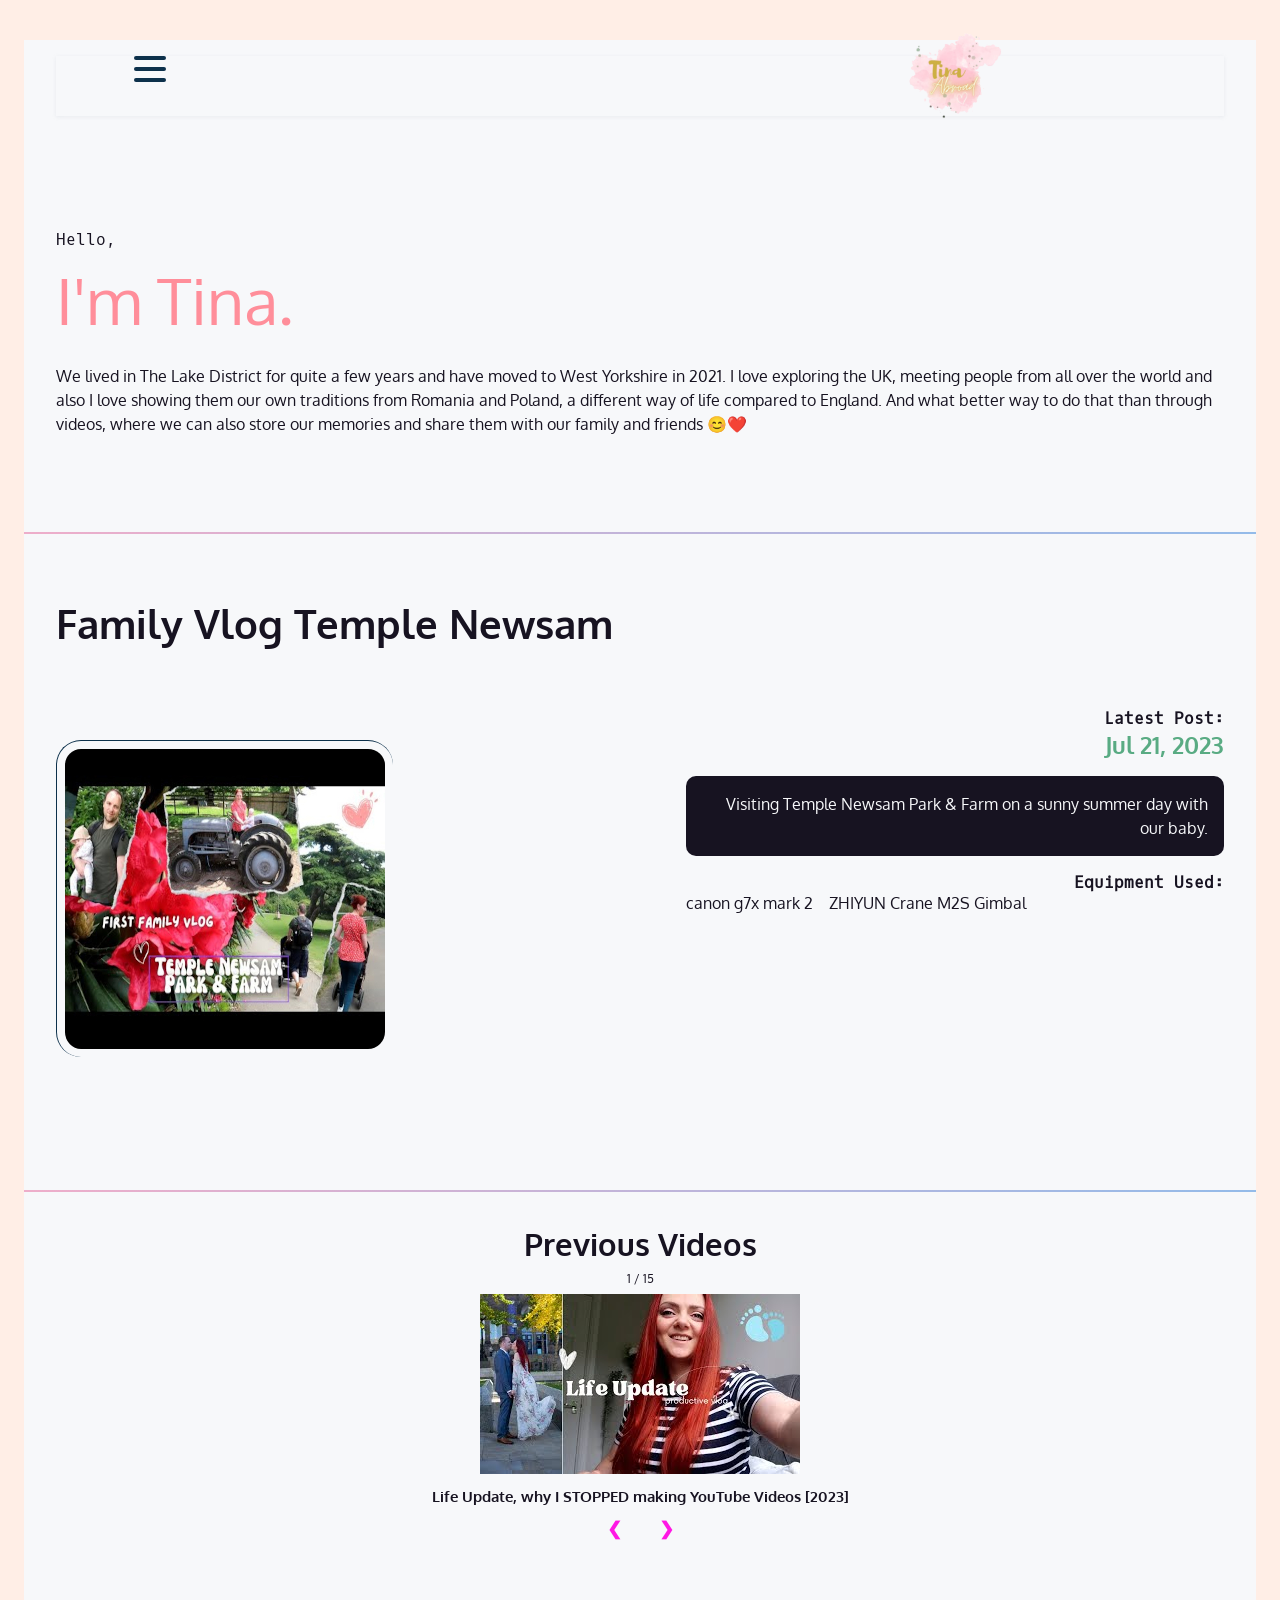
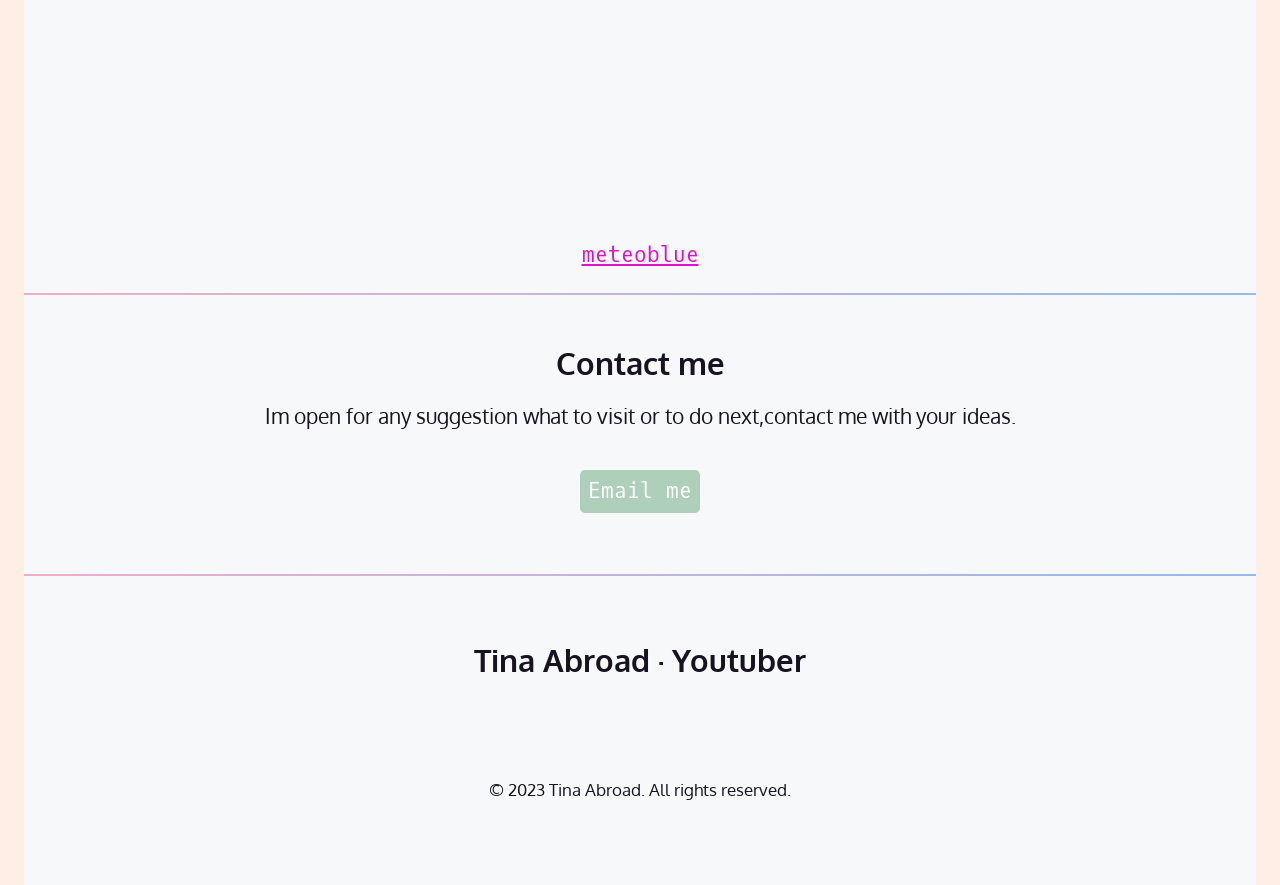
<file: index.html>
<!DOCTYPE html>
<html lang="en">
<head>
    <meta charset="UTF-8">
    <meta http-equiv="X-UA-Compatible" content="IE=edge">
    <meta name="viewport" content="width=device-width, initial-scale=1.0">
    <meta name="description" content="Hello, I'm Tina.
    I am a Romanian living in England with my Polish husband Chris and our new baby boy Tommy :)
 
We lived in The Lake District for quite a few years and have moved to West Yorkshire in 2021.
   I love exploring the UK, meeting people from all over the world and also I love showing them our own traditions from Romania and Poland, a different way of life compared to England. And what better way to do that than through videos, where we can also store our memories and share them with our family and friends 😊❤️">
    <meta name="keywords" content="HTML, CSS, JavaScript, Youtube, Instagram, Facebook,
    Tina Abroad, Tina, Github">
    <meta name="author" content="Tina Abroad">
    
    <link rel="preconnect" href="https://fonts.googleapis.com">
<link rel="preconnect" href="https://fonts.gstatic.com" crossorigin>
<link href="https://fonts.googleapis.com/css2?family=Oxygen+Mono&display=swap" rel="stylesheet">
<link rel="preconnect" href="https://fonts.googleapis.com">
<link rel="preconnect" href="https://fonts.gstatic.com" crossorigin>
<link href="https://fonts.googleapis.com/css2?family=Oxygen&display=swap" rel="stylesheet">
    <link href="css/webfonts/all.css" rel="stylesheet">
    <title>Tina Abroad Website </title>
    <link href="css/style.css" rel="stylesheet">
    <script data-goatcounter="https://666.goatcounter.com/count"
        async src="//gc.zgo.at/count.js"></script>
      
    
</head>
<body>
  <!-- Back to top button -->

  <button class="button"><span class="fa-solid fa-arrow-up"></span></button>
  <script src="button.js"></script>

  <div class="section-white">
    <nav>
        
          <div class="navbar">
            <div class="container nav-container">
                <input class="checkbox" type="checkbox" name="" id="" />
                <div class="hamburger-lines">
                  <span class="line line1"></span>
                  <span class="line line2"></span>
                  <span class="line line3"></span>
                </div>  
              <div class="logo">
                <h1><img src="img/tina logo 125x125px.png"></i></a></h1>
                
              </div>
              <div class="menu-items">
                <li><a href="#projects">Latest News</a></li>
                <li><a href="#Slideshow">Previous videos</a></li>
                <li><a href="#contact">Contact</a></li>
                <li><a href="#footer">Subscribe</a></li>
                <li><a href="https://www.facebook.com/TinaAbroad"><span class="fa-brands fa-square-facebook"></span><span class="sr-only">Facebook</span></a></li>
        <li><a href="https://www.instagram.com/tinatinutza/"><span class="fa-brands fa-instagram"aria-hidden="true"></span><span class="sr-only">Instagram</span></a></li>
        <li><a href="https://www.youtube.com/c/TinaAbroad"><span class="fa-brands fa-youtube"aria-hidden="true"></span><span class="sr-only">Youtube</span>  </a></li>
              </div>
            </div>
          </div>

        
      </nav>
      
      <section id="google">
        <script type="text/javascript">
          function googleTranslateElementInit() {
            new google.translate.TranslateElement({pageLanguage: 'en'}, 'google');
          }
          </script>
          
          <script type="text/javascript" src="//translate.google.com/translate_a/element.js?cb=googleTranslateElementInit"></script>
        </section>
      
      <div class="section-white">
      <section id="intro">
        <p class="name">Hello,<span> I'm Tina.</span></p>
      
      
        <h2></h2>
      
        <p>We lived in The Lake District for quite a few years and have moved to West Yorkshire in 2021.
          I love exploring the UK, meeting people from all over the world and also I love showing them our own traditions from Romania and Poland, a different way of life compared to England. And what better way to do that than through videos, where we can also store our memories and share them with our family and friends 😊❤️</p>
      
      <p></p>
      </section>
      <div class="gradient"></div>

       

        <div class="section-white">
          <section id="projects">
            <h2>Family Vlog Temple Newsam</h2>
          <article>
            <div class="text">
          <h4>Latest Post:</h4>
            <h3>Jul 21, 2023</h3>
          <p class="blackbox"> Visiting Temple Newsam Park & Farm on a sunny summer day with our baby. </p>
            <h4>Equipment Used:</h4>
            <ul>
              <li>canon g7x mark 2</li>
              <li>ZHIYUN Crane M2S Gimbal</li>
            </ul>
            </div>
           
            <a href="https://www.youtube.com/watch?v=pDZkxZNfuxo"><img src="img/Baby Tommy Temple Newsam 320x300.jpg" alt="Family Vlog Temple Newsam" /></a>
            </article>
            </section>
            </div>
            <div class="gradient"></div>
            <div class="section-white">
              
      
            </section>
            <section id="Slideshow">
            <div class="slideshow-container">

              <!-- Full-width images with number and caption text -->
              <h1>Previous Videos </h1>
              <div class="mySlides">
                <div class="numbertext">1 / 15</div>
                <a href="https://www.youtube.com/watch?v=DQIgurdXBjw&t=26s"><img src="img/life update 320x180.jpg" alt="Life Update, why I STOPPED making YouTube Videos [2023]"></a>
                <div class="text1">Life Update, why I STOPPED making YouTube Videos [2023]</div>
              </div>
              <div class="mySlides">
                <div class="numbertext">2 / 15</div>
                <a href="https://www.youtube.com/watch?v=Kar7u9RR0QM&ab_channel=TinaTinuta"><img src="img/york 320x180.jpg " alt="Visiting YORK for the FIRST TIME"></a>
                <div class="text1">Visiting YORK for the FIRST TIME</div>
              </div>
              <div class="mySlides">
                <div class="numbertext">3 / 15</div>
                <a href="https://www.youtube.com/watch?v=5DHC-haopys&t=2s&ab_channel=TinaTinuta"><img src="img/sovata 320x180.jpg" alt="Holiday/Concediu in SOVATA [Spring/Primavara 2022] - ROMANIA"></a>
                <div class="text1">Holiday/Concediu in SOVATA [Spring/Primavara 2022] - ROMANIA</div>
              </div>
            
              <div class="mySlides">
                <div class="numbertext">4/ 15</div>
                <a href="https://www.youtube.com/watch?v=bOq-qFmtmzk&t=6s&ab_channel=TinaTinuta"><img src="img/cluj-napoca 320x180.jpg" alt="Holiday/Concediu in CLUJ - NAPOCA [Spring/Primavara2022] Romania"></a>
                <div class="text1">Holiday/Concediu in CLUJ - NAPOCA [Spring/Primavara2022] Romania</div>
              </div>
            
              <div class="mySlides">
                <div class="numbertext">5/ 15</div>
                <a href="https://www.youtube.com/watch?v=IptHZJ01M8Q&t=54s&ab_channel=TinaTinuta"><img src="img/temple-newsam 320x180.jpg"alt="Day Off - TEMPLE NEWSAM - Spring 2022 [Park, Farm, Woodlands]"></a>
                <div class="text1">Day Off - TEMPLE NEWSAM - Spring 2022 [Park, Farm, Woodlands]</div>
              </div>

              <div class="mySlides">
                <div class="numbertext">6/ 15</div>
                <a href="https://www.youtube.com/watch?v=8AOhTK170Do&t=1s&ab_channel=TinaTinuta"><img src="img/day off 320x180.jpg" alt="A Day of Filming & Street Photography in LEEDS [UK 2022]"></a>
                <div class="text1">A Day of Filming & Street Photography in LEEDS [UK 2022]</div>
              </div>

              <div class="mySlides">
                <div class="numbertext">7/ 15</div>
                <a href="https://www.youtube.com/watch?v=QYpgf95B_aM&t=25s&ab_channel=TinaTinuta"><img src="img/top5 320x180.jpg"  alt="My Top 5 FAVOURITE PLACES to RETRIEVE from the BUSY CITY [LEEDS - UK]
                  "></a>
                <div class="text1">My Top 5 FAVOURITE PLACES to RETRIEVE from the BUSY CITY [LEEDS - UK]</div>
              </div>

              <div class="mySlides">
                <div class="numbertext">8/ 15</div>
                <a href="https://www.youtube.com/watch?v=0ANUrdo9nMA&ab_channel=TinaTinuta"><img src="img/intro leeds 320x180.jpg" alt="Intro - LEEDS - West Yorkshire [UK] VLOG
                  "></a>
                <div class="text1">Intro - LEEDS - West Yorkshire [UK] VLOG</div>
              </div>

              <div class="mySlides">
                <div class="numbertext">9/ 15</div>
                <a href="https://www.youtube.com/watch?v=JlJB7jZXCJs&t=17s&ab_channel=TinaTinuta"><img src="img/zagan 2021 320x180.jpg" alt="Holiday in Żagań [2021] - POLAND
                  "></a>
                <div class="text1">Holiday in Żagań [2021] - POLAND</div>
              </div>

              <div class="mySlides">
                <div class="numbertext">10/ 15</div>
                <a href="https://www.youtube.com/watch?v=8DU0rD9eDGo&t=26s&ab_channel=TinaTinuta"><img src="img/travel zagan 320x180.jpg"alt="Traveling to POLAND from ENGLAND & BACK [2021]
                  "></a>
                <div class="text1">Traveling to POLAND from ENGLAND & BACK [2021]</div>
              </div>

              <div class="mySlides">
                <div class="numbertext">11/ 15</div>
                <a href="https://www.youtube.com/watch?v=N-pEi_mx0xg&t=324s&ab_channel=TinaTinuta"><img src="img/makeover pt2 320x180.jpg" alt="Abandoned GARDEN MAKEOVER on a BUDGET [Part 2] - Moving Vlog "></a>
                <div class="text1">Abandoned GARDEN MAKEOVER on a BUDGET [Part 2] - Moving Vlog</div>
              </div>

              <div class="mySlides">
               <div class="numbertext">12/ 15</div>
               <a href="https://www.youtube.com/watch?v=TFmCxrg7g9Q&ab_channel=TinaTinuta"><img src="img/garden pt1.jpg" alt="Abandoned - GARDEN - Makeover on a BUDGET [Moving VLOG] PART 1
                "></a>
                <div class="text1">Abandoned - GARDEN - Makeover on a BUDGET [Moving VLOG] PART 1</div>
              </div>

              <div class="mySlides">
                <div class="numbertext">13/ 15</div>
                <a href="https://www.youtube.com/watch?v=um_Mdy8SY5w&t=1s&ab_channel=TinaTinuta"><img src="img/left 320x180.jpg" alt="REASONS why WE LEFT - The Lake District -
                 "></a>
                 <div class="text1">REASONS why WE LEFT - The Lake District </div>
               </div>

               <div class="mySlides">
                <div class="numbertext">14/ 15</div>
                <a href="https://www.youtube.com/watch?v=_5uuByZ4dgM&t=1s&ab_channel=TinaTinuta"><img src="img/grasmere lake 320x180.jpg"  alt="Visiting GRASMERE LAKE one Last Time before moving
                  "></a>
                 <div class="text1">Visiting GRASMERE LAKE one Last Time before moving</div>
               </div>

               <div class="mySlides">
                <div class="numbertext">15/ 15</div>
                <a href="https://www.youtube.com/watch?v=IW7ceabot4k&t=42s&ab_channel=TinaTinuta"><img src="img/moving 320x180.jpg"  alt="LEAVING The Lake District & MOVING to Leeds
                  "></a>
                 <div class="text1">LEAVING The Lake District & MOVING to Leeds</div>
               </div>

              <!-- Next and previous buttons -->
              
              <span class="prev" onclick="plusSlides(-1)">&#10094;</span>
              <span class="next" onclick="plusSlides(1)">&#10095;</span>
            </div>
            <br>
            </section>
            <div class="section-white">
            
            <section class="weather">
              <iframe src="https://www.meteoblue.com/en/weather/widget/daily/leeds_united-kingdom_2644688?geoloc=fixed&days=4&tempunit=CELSIUS&windunit=MILE_PER_HOUR&precipunit=MILLIMETER&coloured=coloured&pictoicon=0&pictoicon=1&maxtemperature=0&maxtemperature=1&mintemperature=0&mintemperature=1&windspeed=0&windspeed=1&windgust=0&winddirection=0&uv=0&humidity=0&precipitation=0&precipitation=1&precipitationprobability=0&precipitationprobability=1&spot=0&pressure=0&layout=light"  frameborder="0" scrolling="NO" allowtransparency="true" sandbox="allow-same-origin allow-scripts allow-popups allow-popups-to-escape-sandbox" style="width: 216px; height: 420px"></iframe>
              </section>
              <div class="weatherlink"><!-- DO NOT REMOVE THIS LINK --><a href="https://www.meteoblue.com/en/weather/week/index?utm_source=weather_widget&utm_medium=linkus&utm_content=daily&utm_campaign=Weather%2BWidget" target="_blank" rel="noopener">meteoblue</a></div>
              
    <div class="gradient"></div>
    <div class="section-white">
      <section id="contact">
        <h2>Contact me</h2>
        <p>
          Im open for any suggestion what to visit or to do next,contact me with your ideas.
        </p>
        <p><a href="mailto:tina.abroaduk@gmail.com" class="button1">Email me</a></p>
      </section>
      </div>
      <div class="gradient"></div>
      <div class="section-white">
        <footer id="footer">
        <h2> Tina Abroad &middot; Youtuber</h2>
        <ul>
          <li>
              <script src="https://apis.google.com/js/platform.js"></script>
      
      <div class="g-ytsubscribe" data-channelid="UCLHsAQeR3t-Bun9OK1uO98A" data-layout="full" data-count="default"></div>
          </li>
        </ul>
      
        <p><small>&copy; 2023 Tina Abroad. All rights reserved.</small>
      
         
      </footer>
      
      <script type="text/javascript" src="main.js"></script>
     
     
</body>
</html>
</file>
<file: css/style.css>
/* variables declared here - these are the colors for our pages, as well as the font stacks and sizes. */
:root {
    --grey:  #B8BACC;
    --black: #171321;
    --dkblue: #0d314b;
    --plum: #4b0d49;
    --hotmag: #ff17e4;
    --magenta: #e310cb;
    --aqua: #86fbfb;
    --white: #f7f8fa;
    --font-size: 1.3rem;
    --mono: "Oxygen mono", monospace;
    --sans: Oxygen, sans-serif;
    --pink: #FDE7EA;
    --pink1: #FF8E9A;
    --orange:#FE6F60;
    --red:#E65771;
    --purple: #6A68A6;
    --brown: #734439;
    --salmon: #FBB1A6;
    --cream: #FFD6D1;
    --peach: #FFBBB3;
    --green: #59AB83;
    --lightgreen: #B2F7D5;
    --peach1: #FCB1A7;
    --peach2: #E8A2AB;
    --peach3: #FFEEE6;
    --green1: #AECFBA;
    --green2: #83AF93;
    --yellow : #FFCE00;
    --blue : #0d1de3;
    --lerp-0: 1;
    --lerp-1: 0.5787037;
    --lerp-2: 0.2962963;
    --lerp-3: 0.125;
    --lerp-4: 0.037037;
    --lerp-5: 0.0046296;
    --lerp-6: 0;
}
/* border box model: https://css-tricks.com/box-sizing/ */
html {
    box-sizing: border-box;
   
}
.mySlides {display: none}
*,
*::before,
*::after {
    box-sizing: inherit;
}
body{
  
  padding:0;
  margin:0;
  margin-left: 1.5rem;
  margin-right: 1.5rem;
  margin-top: 40px;
  font-family: var(--sans);
  background-color: var(--peach3);
  color: var(--black);
  font-size: var(--font-size)
  
}
/* NavBar */
nav {
font-family: var(--mono);
font-size:75%;
padding: 1rem;
margin-bottom:0rem;
}
nav h1 a{
  font-family: var(--sans);
}
nav ul {
  list-style-type:none;
  padding:0;
  margin:0;
  display:flex;
  flex-flow: row wrap;
  justify-content:center;
  align-items:center;
  gap: 2rem;
}
nav li:first-child {
  flex-basis:100%;
  text-align:center;
  border:0px solid red;
}
nav h1 [class*="fa-"]{
  font-size:120%;
  color: var(--red);
}
nav li  [class*="fa-"]{
  font-size:150%;
  color: var(--black);
}
nav a {
color: var(--white);
text-decoration:none;
display:block;
}
nav a:hover {
  color: var(--orange);
}
 nav [class*="fa-"]:hover {
   color: var(--grey);
}
h1, h2, h3 {
 margin:0; 
}
a {
  color: var(--magenta);
}

a:hover {
  color: var(--hotmag);
  text-decoration:none;
}
.button1 {
  background-color: var(--green1);
  color: white;
  padding: 0.5rem;
  border-radius: 5px;
  font-family: var(--mono);
  text-decoration: none;
}
.button1:hover {
  color: white;
  background-color: var(--orange);
  
}


.container {
  
  width: 90%;
  margin: auto;
}

.navbar {
  width: 100%;
  box-shadow: 0 1px 4px rgb(146 161 176 / 15%);
}

.nav-container {
  display: flex;
  justify-content: space-between;
  align-items: center;
  height: 62px;
}

.navbar .menu-items {
  display: flex;
  align-items: center;
  border-radius: 10px;
}

.navbar .nav-container li {
  list-style: none;
}

.navbar .nav-container a {
  text-decoration: none;
  color: var(--black);
  border: solid red 0px;
  font-weight: bold;
  font-size: 1.5rem;
  display: inline-block;
  text-align: center;
  

}

.navbar .nav-container a:hover{
    font-weight: bolder;
}

.nav-container {
  display: block;
  position: relative;
  height: 60px;
}

.nav-container .checkbox {
  position: absolute;
  display: block;
  height: 32px;
  width: 32px;
  top: 20px;
  left: 20px;
  z-index: 5;
  opacity: 0;
  cursor: pointer;
}

.nav-container .hamburger-lines {
  display: flex;
  height: 26px;
  width: 32px;
  position: absolute;
  top: -3.5;
  left: 20px;
  z-index: 2;
  display: flex;
  flex-direction: column;
  justify-content: space-between;
}

.nav-container .hamburger-lines .line {
  display: block;
  height: 4px;
  width: 100%;
  border-radius: 10px;
  background: var(--dkblue)
}

.nav-container .hamburger-lines .line1 {
  transform-origin: 0% 0%;
  transition: transform 0.4s ease-in-out;
}

.nav-container .hamburger-lines .line2 {
  transition: transform 0.2s ease-in-out;
}

.nav-container .hamburger-lines .line3 {
  transform-origin: 0% 100%;
  transition: transform 0.4s ease-in-out;
}

.navbar .menu-items {
  padding-top: -2rem;
  background-color: var(--pink);
  transform: translate(-150%);
  display: flex;
  flex-direction: column;
  margin-left: 0rem;
  padding-left: 0rem;
  transition: transform 0.5s ease-in-out;
}

.navbar .menu-items li {
  margin-bottom: 1.2rem;
  font-size: 3rem;
  font-weight: bold;
}

.logo {
  width: 1px;
  position: absolute;
  top: -2.8rem;
  right: 26%;
  
  
  
  
}

.nav-container input[type="checkbox"]:checked ~ .menu-items {
  transform: translateX(0);
}

.nav-container input[type="checkbox"]:checked ~ .hamburger-lines .line1 {
  transform: rotate(45deg);
}

.nav-container input[type="checkbox"]:checked ~ .hamburger-lines .line2 {
  transform: scaleY(0);
}

.nav-container input[type="checkbox"]:checked ~ .hamburger-lines .line3 {
  transform: rotate(-45deg);
}

.nav-container input[type="checkbox"]:checked ~ .logo{
  display: none;
}

/*background color divs */
.section-purple {
  background-color: var(--purple);
  padding: 0 auto;
  margin: 0 auto;
  padding-top: 1rem;
  padding-bottom: 1rem;
  position: relative;
  width: 100%;
}

.section-white {
  background-color: var(--white);
  
}

.section-peach2 {
  background-color: var(--peach2);
}
.section-salmon {
  background-color: var(--salmon);
}
.section-cream {
  background-color: var(--cream);
}
.section-peach {
  background-color: var(--peach);
}
.section-peach3 {
  background-color: var(--peach3);
}
.section-green {
background-color: var(--green);
}
.section-green1 {
  background-color: var(--green1);
}
.section-lightgreen {
  background-color: var(--lightgreen);
}

.section-plum {
  background-color: var(--plum);
}
.section-dkblue {
  background-color: var(--dkblue);
}
.gradient {
  background: linear-gradient(90deg, rgba(238,174,202,1) 0%, rgba(148,187,233,1) 100%);
  height: 2px;
}
.gradient1 {
  background: rgb(171,114,106,1);
  background: linear-gradient( rgba(171,114,106,1) 100%);
  height: 2px;
}
.gradient2 {
  background: rgb(147,32,218);
  background: linear-gradient(90deg, rgba(147,32,218,1) 0%, rgba(227,225,13,1) 100%);
}
/*intro styles */

#intro {
  padding: 4rem 1rem 10rem 1rem;
  max-width: 1200px;
  margin:-10rem auto ;
  margin-bottom: -5rem;
}
#intro p {
  font-size:1rem;
  line-height:1.5;
}
#intro .name {
  font-family: var(--mono);
}
.name span {
  font-family: var(--sans);
  font-size:4rem;
  color: var(--pink1);
  display:block;
}
#intro h2{
  font-size: 4rem;
  font-weight:normal;
}
/* Weather Forcast*/
.weather {
  margin:0 auto;
  padding:0 auto;
  margin-bottom:-3rem;
  width:215px;
  height:300px; 
}
.weatherlink {
  text-align:center;
  margin:1.5rem;
  font-family: var(--mono);
  
  
}
/* Weather Forcast*/
/* contact section */
#contact {
    
    text-align: center;
    margin: 0 auto;
    padding: 3rem 0;
}

#contact p:last-child {
    margin-top: 3rem;
}
/* footer section */
footer {
    text-align:center;
    padding: 4rem 0;
  }
footer ul {
    list-style-type: none;
    padding:0;
    display:flex;
    flex-flow: row wrap;
    justify-content:center;
    gap:3rem;
    font-size:3rem;
}
/*project section*/
#projects{
  padding:4rem 1rem;
  
  
} 
#projects h2 {
  font-size:2.5rem;
  margin-bottom: calc(2.5rem *1.5);
}
#projects h3 {
  color: var(--green);
}
#projects h4 {
  font-size:1rem;
  font-family: var(--mono);
  margin:0;
}
.blackbox {
  background-color: var(--black);
  padding:1rem;
  border-radius:10px;
  color: var(--white);
  font-size:1rem;
  line-height:1.5;
}
#projects ul {
  list-style-type:none;
  padding:0;
  margin:0;
  display:flex;
  flex-flow:row wrap;
  justify-content: flex-start;
  gap:1rem;
  font-size:1rem;
}
#projects img {
  margin: 2rem 0 4rem 0;
  border-left:1px solid var(--dkblue);
  border-top:1px solid var(--dkblue);
  border-radius:25px;
  padding:0.5rem;
}
/* Slideshow container */
.slideshow-container {
  padding-top: 2rem;
  max-width: 100%;
  display: block;
  height: auto;
  margin: 0 auto;
  text-align: center;
}

/* Hide the images by default */
.mySlides {
  display: none;
}

/* Next & previous buttons */
.prev, .next {
  cursor: pointer;
  position:static;
  top: 50%;
  width: auto;
  margin-top: -22px;
  padding: 16px;
  color:var(--hotmag);
  font-weight: bold;
  font-size: 18px;
  transition: 0.6s ease;
  border-radius: 0 3px 3px 0;
  user-select: none;
  -webkit-user-select: none;
}

/* Position the "next button" to the right */
.next {
  right: 0;
  border-radius: 3px 0 0 3px;
}

/* On hover, add a black background color with a little bit see-through */
.prev:hover, .next:hover {
  background-color: rgba(0,0,0,0.8);
}

/* Caption text */
.text1 {
  color: var(--black);
  font-size: 15px;
  padding: 8px 12px;
  bottom: 8px;
  width: 100%;
  font-weight: bold;
  text-align: center;
  font-family: var(--sans);
}

/* Number text (1/3 etc) */
.numbertext {
  color: var(--black);
  font-size: 12px;
  padding: 8px 12px;
  top: 0;
}
/* back to the top button */
button {
  display: none;
  cursor: pointer;
  position: fixed; 
  bottom: 10px;
  right: 25px;
  z-index: 99;
  width:30px;
  height: 35px;
  border-radius: 60%;
  background:var(--pink);
  
}

/* back to the top button */


@keyframes fade {
  from {opacity: .4}
  to {opacity: 1}
}
/* On smaller screens, decrease text size */
@media only screen and (max-width: 300px) {
  .prev, .next,.text {font-size: 11px}
}


@media (min-width: 550px) {
  article {
    display:grid;
    grid-template-columns: repeat(10,1fr);
    gap:1rem; 
  }
  #projects {
    max-width: 1200px;
    margin:0 auto;
  }
  #projects img {
    grid-column: 1/6;
    grid-row:1/2;
  }
  .text {
    grid-column:5/11;
    grid-row:1/2;
  order: 2;
  text-align:right;
  }
}
#projects ul {
  justify-content:flex-start;
}


@media (min-width:850px){
  nav {
    max-width:1200px;
    margin:0 auto;
  }
}
  nav li:first-child {
    flex-basis: auto;
    text-align:left;
    
}
.navbar {
  max-width:1200px;
  margin:0 auto;
}
#google {
  max-width: 1200px;
  margin:11rem auto;
  text-align:center;
}

button {
  margin: 25px;

}
</file>
